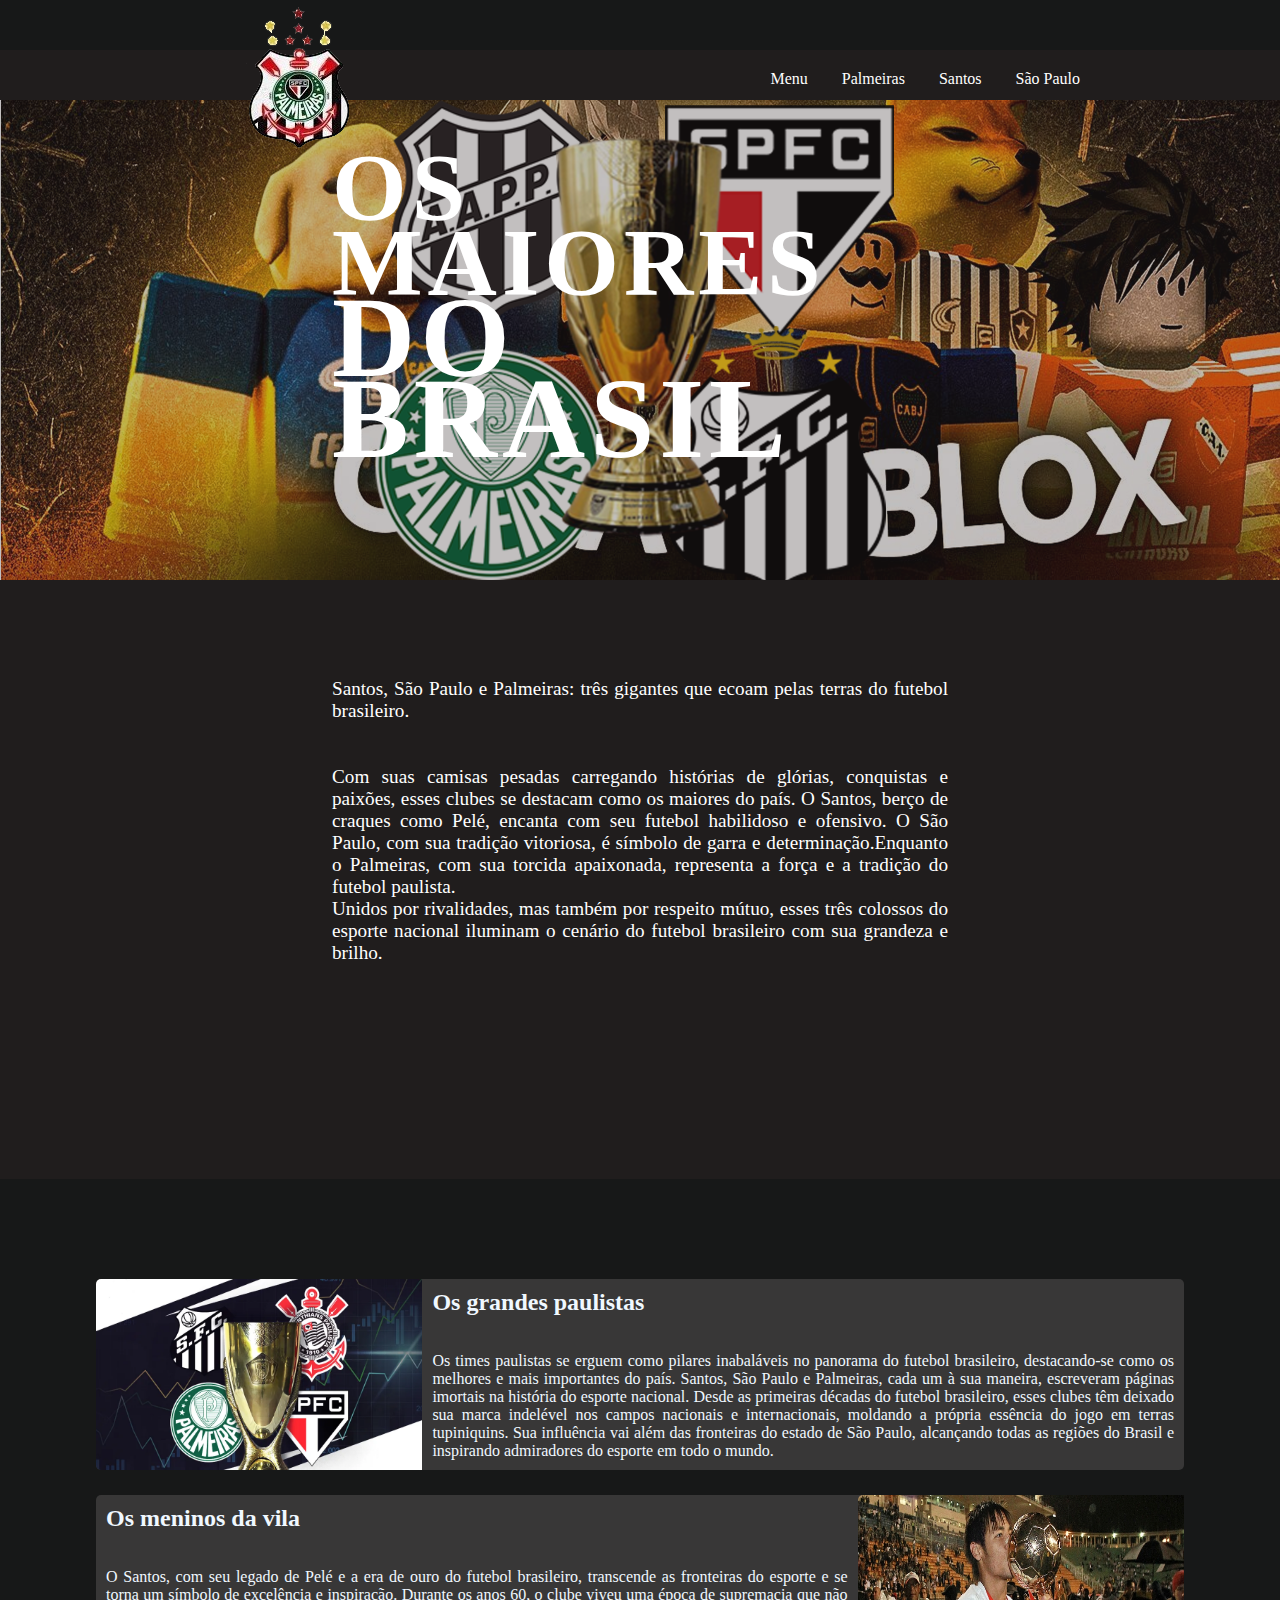
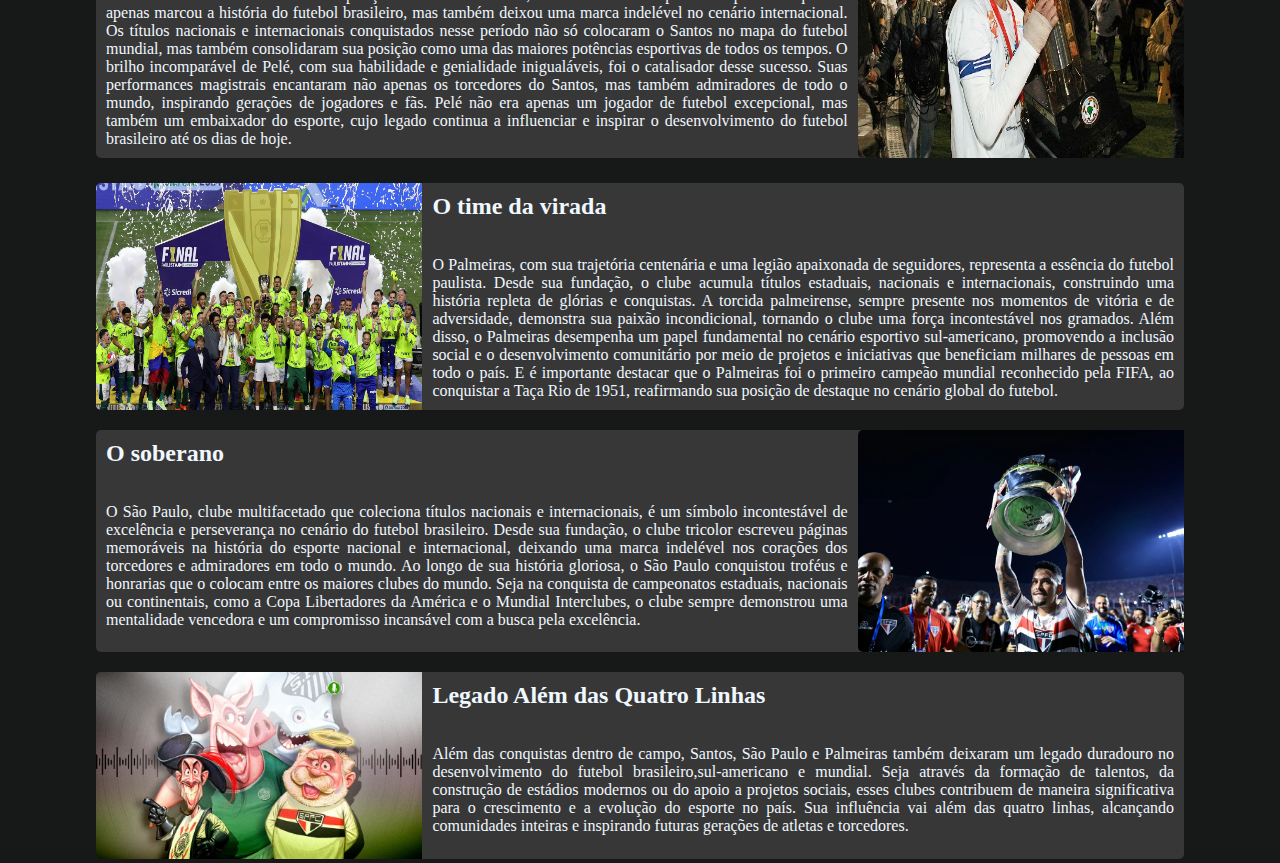
<file: index.html>
<!DOCTYPE html>
<html lang="pt-br">
<head>
  <meta charset="UTF-8">
  <meta http-equiv="X-UA-Compatible" content="IE=edge">
  <link href="style.css" rel="stylesheet" type="text/css">
  <link href="card.css" rel="stylesheet" type="text/css">

  <meta name="viewport" content="width=device-width, initial-scale=1.0">
  <title>Menu</title>
</head>
<body>
    <header>
      <a href="#home"class="brand"> <img src="ll/UNIAO_copia.png"/></a>
      
        <div class="menu-btn">
        <div class="navigation">
        <div class="navigation">
        <div class="navigation-itens">
          <a href="index.html">Menu</a>
          <a href="palmeiras.html">Palmeiras</a>
          <a href="santos.html">Santos</a>
          <a href="spfc.html">São Paulo</a>
           </div>
      </div>
    </div>
    </header>  
<section class="home">
  <img class="video-slide active" src="ll/los_mas_grandes.png" ></img>
  <div class="content">
  <h1>Os <br> maiores<br><span>do Brasil</span></h1>
  
<p>
  <br>
  <br>
  <br>
  <br>
  <br>
  <br>
  <br>
  <br>
  Santos, São Paulo e Palmeiras: três gigantes que ecoam pelas terras do futebol brasileiro.<br><br><br>
   Com suas camisas pesadas carregando histórias de glórias, conquistas e paixões, esses clubes se destacam como os maiores do país. O Santos, berço de craques como Pelé, encanta com seu futebol habilidoso e ofensivo. O São Paulo, com sua tradição vitoriosa, é símbolo de garra e determinação.Enquanto o Palmeiras, com sua torcida apaixonada, representa a força e a tradição do futebol paulista.<br> Unidos por rivalidades, mas também por respeito mútuo, esses três colossos do esporte nacional iluminam o cenário do futebol brasileiro com sua grandeza e brilho.</p>
</div>

</div>
</section>

</div>
<div id="cardd">
<div class="container"></div>
<div class="card-container">
  <div class="card-1">
    <div class="card-image-1">
      <img src="ll/4 GRANDES.webp" alt="text"/>
    </div >
    
    <div class="card-text-1">
      
      <h2>Os grandes paulistas</h2>
      <br>
      <br>
      <p>
        
Os times paulistas se erguem como pilares inabaláveis no panorama do futebol brasileiro, destacando-se como os melhores e mais importantes do país. Santos, São Paulo e Palmeiras, cada um à sua maneira, escreveram páginas imortais na história do esporte nacional. Desde as primeiras décadas do futebol brasileiro, esses clubes têm deixado sua marca indelével nos campos nacionais e internacionais, moldando a própria essência do jogo em terras tupiniquins. Sua influência vai além das fronteiras do estado de São Paulo, alcançando todas as regiões do Brasil e inspirando admiradores do esporte em todo o mundo.
    </p>
    </div>
  </div>
</div>
</div>
</div>
<div id="cardd2">
<div class="card-container">
  <div class="card-2">
    <div class="card-image-2">
      <img src="ll/SANTOS.jpg" alt="text"/>
    </div>
    <div class="card-text-2">
      <h2>Os meninos da vila</h2>
      <br>
      <br>
      <p>O Santos, com seu legado de Pelé e a era de ouro do futebol brasileiro, transcende as fronteiras do esporte e se torna um símbolo de excelência e inspiração. Durante os anos 60, o clube viveu uma época de supremacia que não apenas marcou a história do futebol brasileiro, mas também deixou uma marca indelével no cenário internacional. Os títulos nacionais e internacionais conquistados nesse período não só colocaram o Santos no mapa do futebol mundial, mas também consolidaram sua posição como uma das maiores potências esportivas de todos os tempos.

        O brilho incomparável de Pelé, com sua habilidade e genialidade inigualáveis, foi o catalisador desse sucesso. Suas performances magistrais encantaram não apenas os torcedores do Santos, mas também admiradores de todo o mundo, inspirando gerações de jogadores e fãs. Pelé não era apenas um jogador de futebol excepcional, mas também um embaixador do esporte, cujo legado continua a influenciar e inspirar o desenvolvimento do futebol brasileiro até os dias de hoje.</p>
    </div>
  </div>

</div>
<div id="cardd3">
<div class="card-container">
  <div class="card-3">
    <div class="card-image-3">
      <img src="ll/PARMERA CAMPEAO.jpg" alt="text"/>
    </div>
    <div class="card-text-3">
      <h2>O time da virada</h2>
      <br>
      <br>
      <p>O Palmeiras, com sua trajetória centenária e uma legião apaixonada de seguidores, representa a essência do futebol paulista. Desde sua fundação, o clube acumula títulos estaduais, nacionais e internacionais, construindo uma história repleta de glórias e conquistas. A torcida palmeirense, sempre presente nos momentos de vitória e de adversidade, demonstra sua paixão incondicional, tornando o clube uma força incontestável nos gramados.

        Além disso, o Palmeiras desempenha um papel fundamental no cenário esportivo sul-americano, promovendo a inclusão social e o desenvolvimento comunitário por meio de projetos e iniciativas que beneficiam milhares de pessoas em todo o país. E é importante destacar que o Palmeiras foi o primeiro campeão mundial reconhecido pela FIFA, ao conquistar a Taça Rio de 1951, reafirmando sua posição de destaque no cenário global do futebol.</p>
    </div>
  </div>

</div>

<div id="cardd4">
<div class="card-container">
  <div class="card-4">
    <div class="card-image-4">
      <img src="ll/SPFC.png" alt="text"/>
    </div>
    <div class="card-text-4">
      <h2>O soberano</h2>
      <br>
      <br>
      <p>
        O São Paulo, clube multifacetado que coleciona títulos nacionais e internacionais, é um símbolo incontestável de excelência e perseverança no cenário do futebol brasileiro. Desde sua fundação, o clube tricolor escreveu páginas memoráveis na história do esporte nacional e internacional, deixando uma marca indelével nos corações dos torcedores e admiradores em todo o mundo.

Ao longo de sua história gloriosa, o São Paulo conquistou troféus e honrarias que o colocam entre os maiores clubes do mundo. Seja na conquista de campeonatos estaduais, nacionais ou continentais, como a Copa Libertadores da América e o Mundial Interclubes, o clube sempre demonstrou uma mentalidade vencedora e um compromisso incansável com a busca pela excelência.</p>
    </div>
  </div>

</div>

<div id="cardd5">
  <div class="card-container">
    <div class="card-5">
      <div class="card-image-5">
        <img src="ll/SP PALMEIRAS SANTOS.webp" alt="text"/>
      </div>
      <div class="card-text-5">
        <h2> Legado Além das Quatro Linhas</h2>
        <br>
        <br>
        <p>Além das conquistas dentro de campo, Santos, São Paulo e Palmeiras também deixaram um legado duradouro no desenvolvimento do futebol brasileiro,sul-americano e mundial. Seja através da formação de talentos, da construção de estádios modernos ou do apoio a projetos sociais, esses clubes contribuem de maneira significativa para o crescimento e a evolução do esporte no país. Sua influência vai além das quatro linhas, alcançando comunidades inteiras e inspirando futuras gerações de atletas e torcedores.</p>
      </div>
    </div>
  
  </div>

<script src="script.js"></script>
</head>
</body>
</html>

<!--Criado por Guilherme Rodrigues, RA:23025596-->
</file>
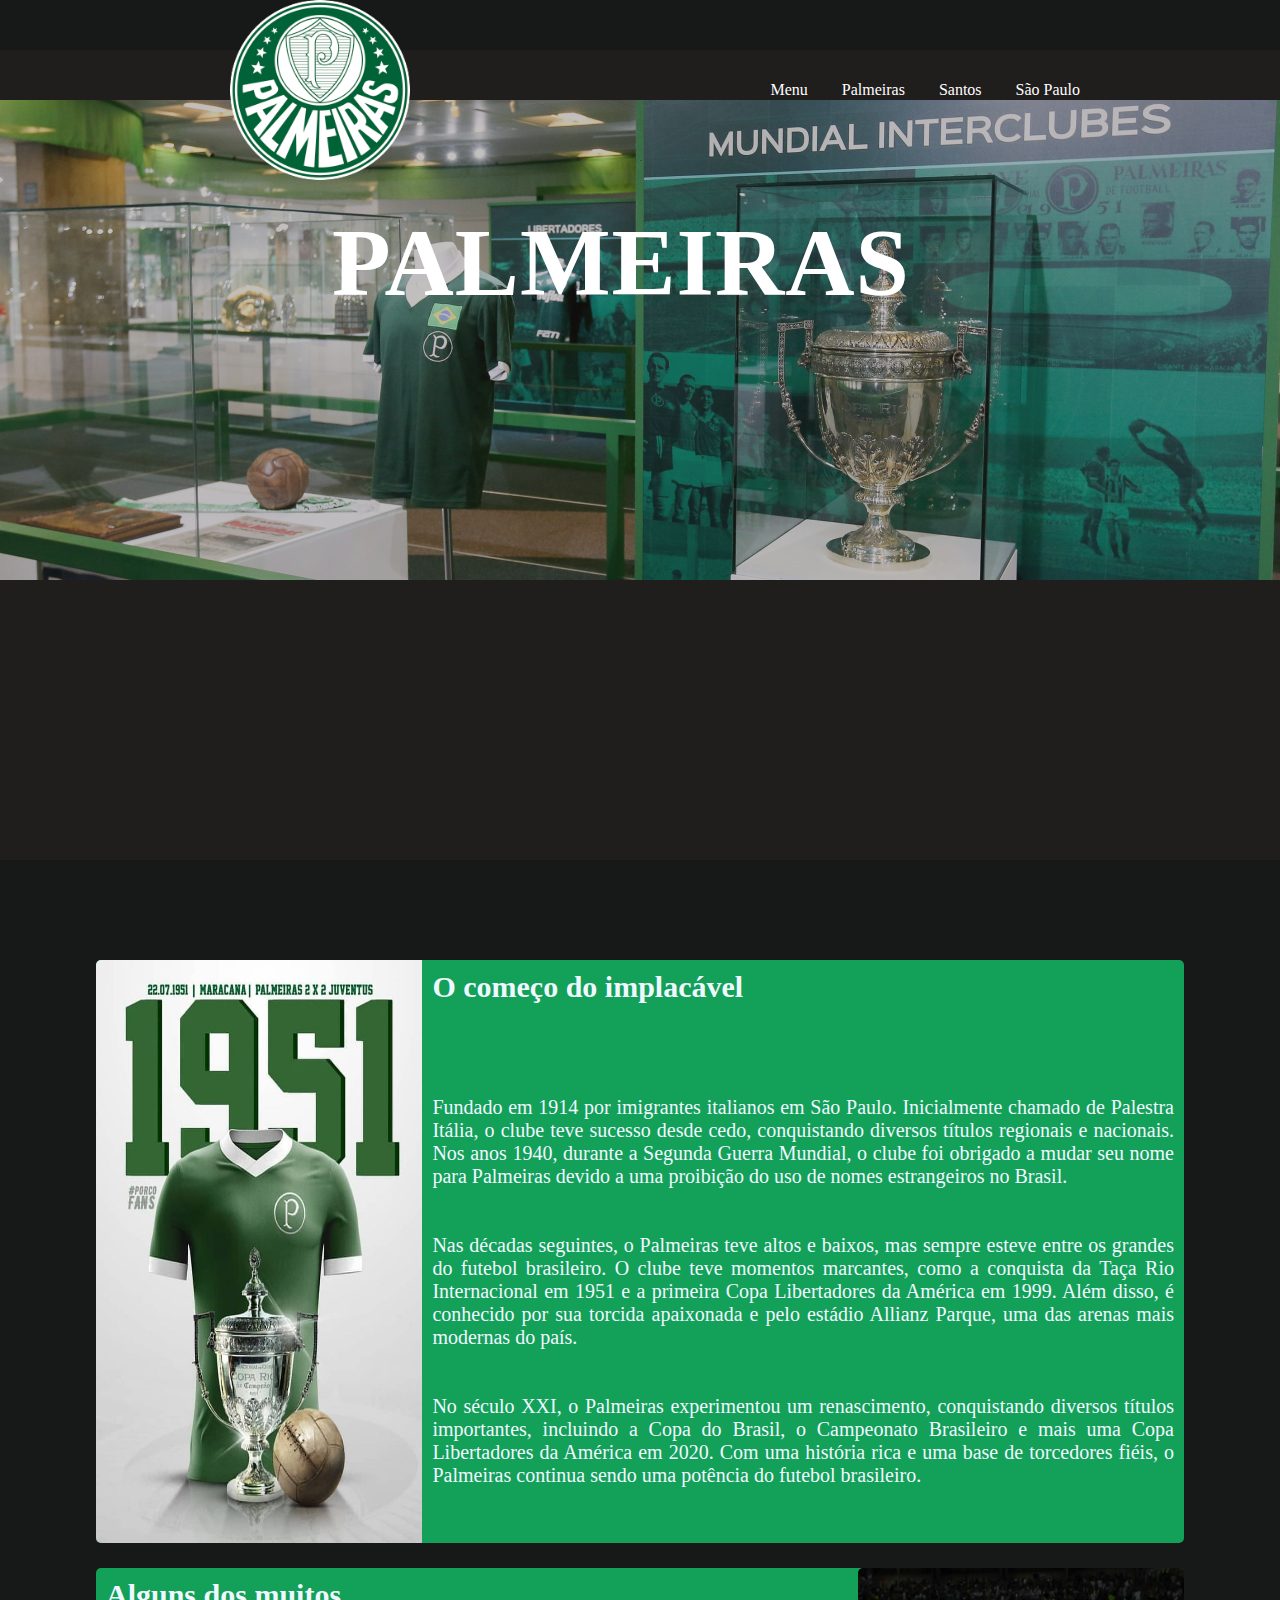
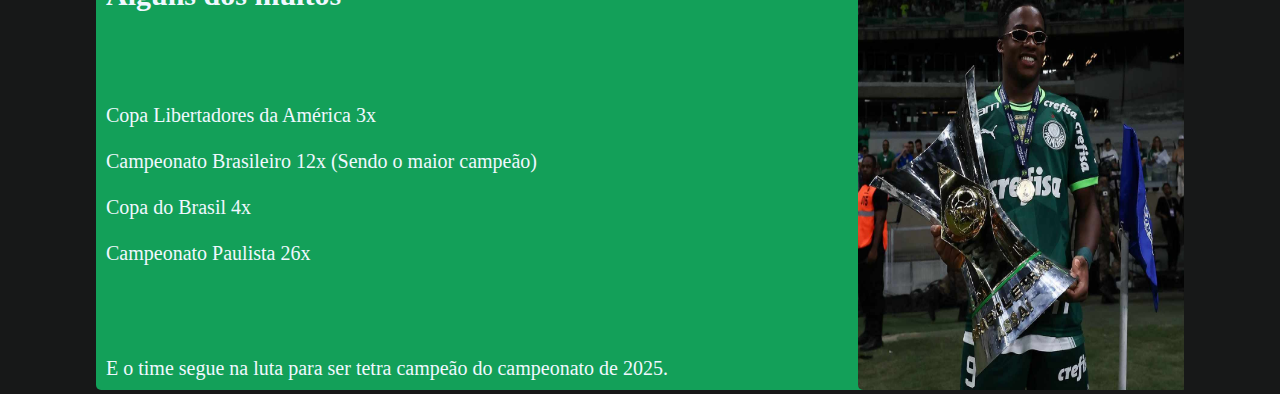
<file: palmeiras.html>
<!DOCTYPE html>
<html lang="pt-br">
<head>
  <meta charset="UTF-8">
  <meta http-equiv="X-UA-Compatible" content="IE=edge">
  <link href="palmeiras.css" rel="stylesheet" type="text/css">
  <link href="palmeiras2.css" rel="stylesheet" type="text/css">

  <meta name="viewport" content="width=device-width, initial-scale=1.0">
  <title>Palmeiras</title>
</head>
<body>
    <header>
      <a href="#home"class="brand"> <img src="ll/logo-palmeiras.png"/></a>
      
      <div class="menu-btn">
        <div class="navigation">
        <div class="navigation">
        <div class="navigation-itens">
          <a href="index.html">Menu</a>
          <a href="palmeiras.html">Palmeiras</a>
          <a href="santos.html">Santos</a>
          <a href="spfc.html">São Paulo</a>
           </div>
      </div>
    </div>
    </header>  
<section class="home">
  <img class="video-slide active" src="ll/FTM_0337-scaled.jpg" ></img>

  <div class="content">
  <h1><br> PALMEIRAS<br></h1>
<p>
  

</section>

</div>
<div id="cardd">
<div class="container"></div>
<div class="card-container">
  <div class="card-1">
    <div class="card-image-1">
      <img src="ll/lalalala.jpg" alt="text"/>
    </div >
    
    <div class="card-text-1">
      
      <h2>O começo do implacável</h2>
      <br><br><br><br>
      <p>
        Fundado em 1914 por imigrantes italianos em São Paulo. Inicialmente chamado de Palestra Itália, o clube teve sucesso desde cedo, conquistando diversos títulos regionais e nacionais. Nos anos 1940, durante a Segunda Guerra Mundial, o clube foi obrigado a mudar seu nome para Palmeiras devido a uma proibição do uso de nomes estrangeiros no Brasil.<br><br><br>
      
        Nas décadas seguintes, o Palmeiras teve altos e baixos, mas sempre esteve entre os grandes do futebol brasileiro. O clube teve momentos marcantes, como a conquista da Taça Rio Internacional em 1951 e a primeira Copa Libertadores da América em 1999. Além disso, é conhecido por sua torcida apaixonada e pelo estádio Allianz Parque, uma das arenas mais modernas do país.<br><br><br>
              
        No século XXI, o Palmeiras experimentou um renascimento, conquistando diversos títulos importantes, incluindo a Copa do Brasil, o Campeonato Brasileiro e mais uma Copa Libertadores da América em 2020. Com uma história rica e uma base de torcedores fiéis, o Palmeiras continua sendo uma potência do futebol brasileiro.<br><br><br>
      </p>
      
    </div>
  </div>
</div>
</div>
</div>


<div id="cardd4">
<div class="card-container">
  <div class="card-4">
    <div class="card-image-4">
      <img src="ll/ENDRICK.jpg" alt="text"/>
    </div>
    <div class="card-text-4">
      <h2>Alguns dos muitos</h2>
      <br><br><br>
      <p>
        <br>Copa Libertadores da América 3x<br>
        <br>Campeonato Brasileiro 12x (Sendo o maior campeão)<br>
        <br>Copa do Brasil 4x<br>
        <br>Campeonato Paulista 26x<br>
        <br><br><br>
        <br>E o time segue na luta para ser tetra campeão do campeonato de 2025.<br>
       </p>
    </div>
  </div>

</div>


<script src="script.js"></script>
</head>
</body>
</html>

<!--Criado por Vinícius Brandão, RA:23025335-->
</file>
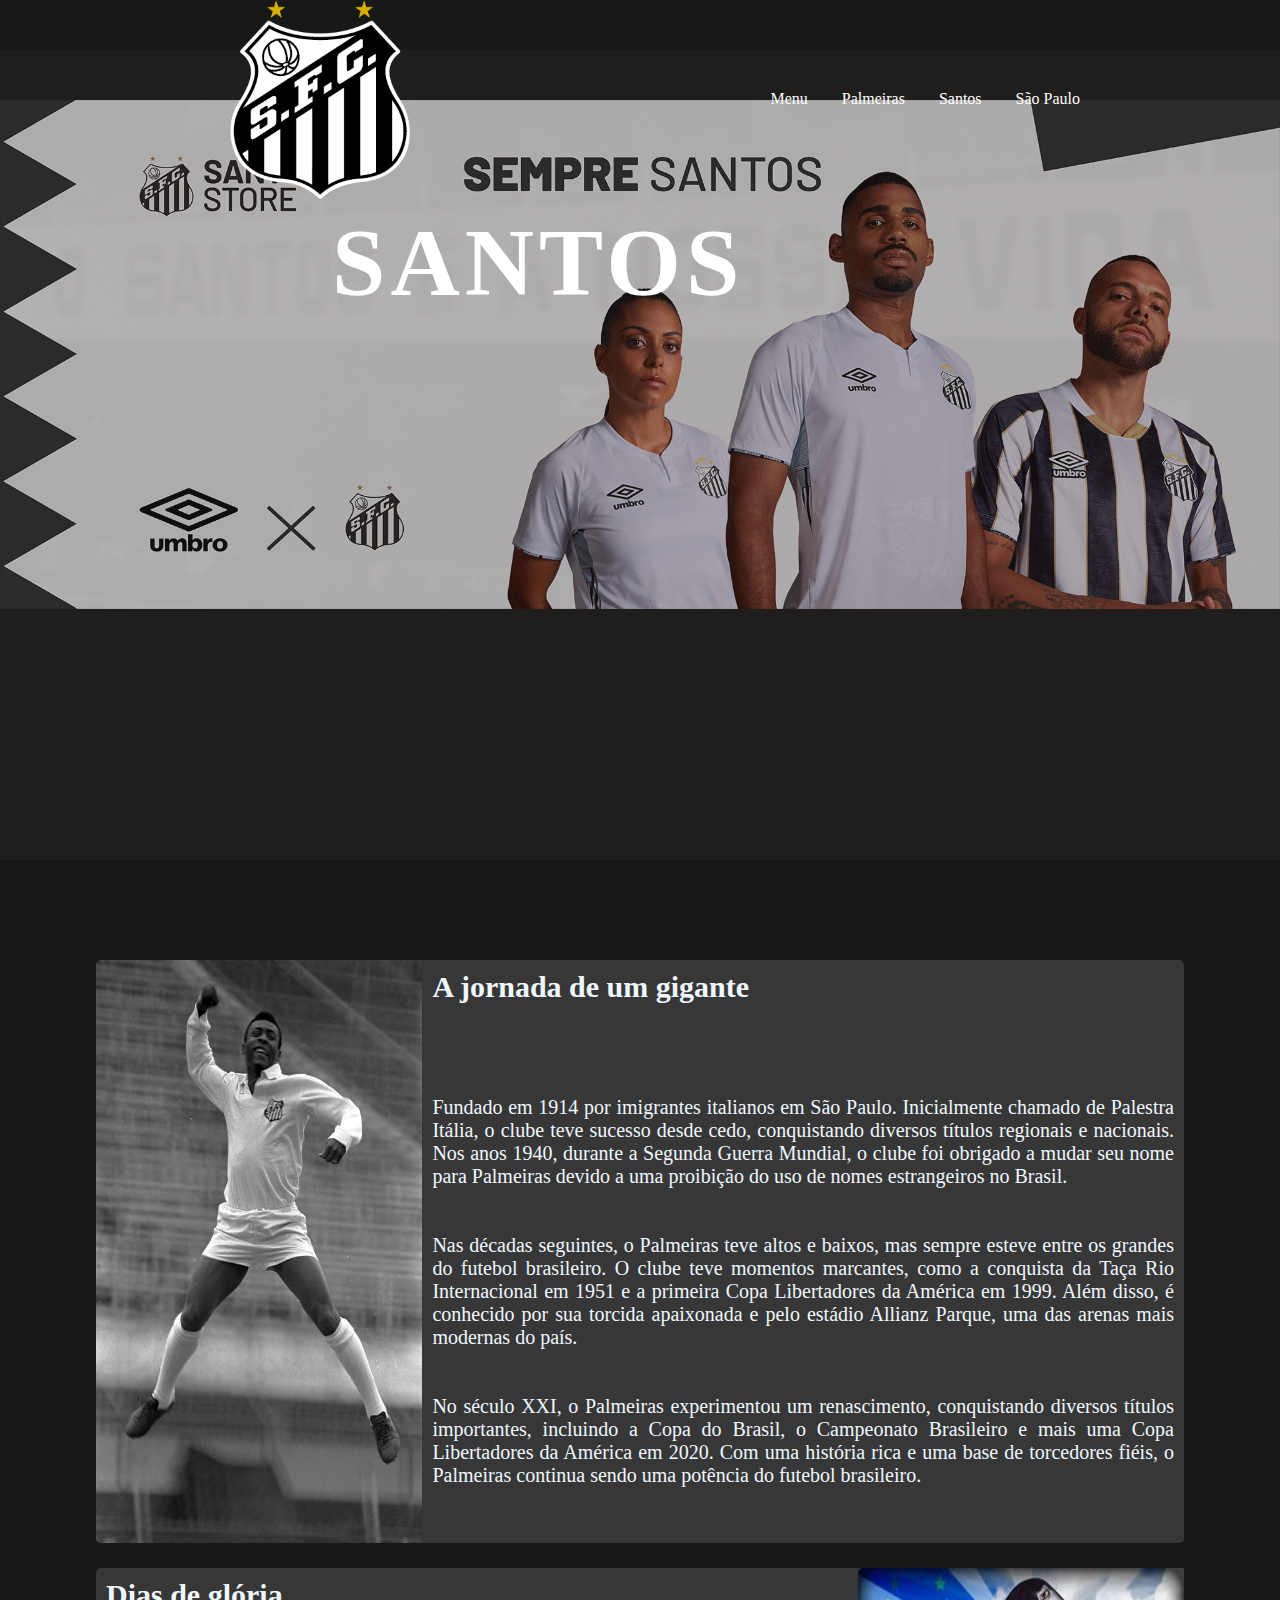
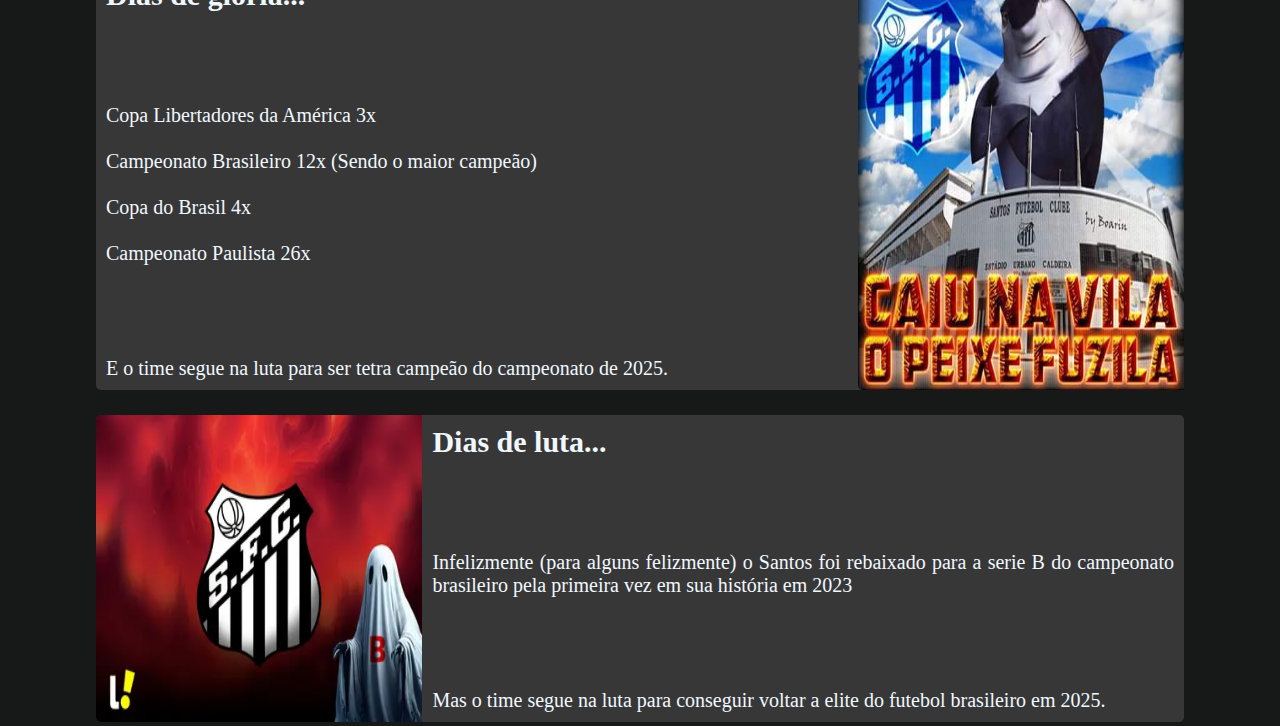
<file: santos.html>
<!DOCTYPE html>
<html lang="pt-br">
<head>
  <meta charset="UTF-8">
  <meta http-equiv="X-UA-Compatible" content="IE=edge">
  <link href="santos.css" rel="stylesheet" type="text/css">
  <link href="santos2.css" rel="stylesheet" type="text/css">

  <meta name="viewport" content="width=device-width, initial-scale=1.0">
  <title>Santos</title>
</head>
<body>
    <header>
      <a href="#home"class="brand"> <img src="ll/santo logo.png"/></a>
      
      <div class="menu-btn">
        <div class="navigation">
        <div class="navigation">
        <div class="navigation-itens">
          <a href="index.html">Menu</a>
          <a href="palmeiras.html">Palmeiras</a>
          <a href="santos.html">Santos</a>
          <a href="spfc.html">São Paulo</a>
           </div>
      </div>
    </div>
    </header>  
<section class="home">
  <img class="video-slide active" src="ll/Santos-Store.webp" ></img>

  <div class="content">
  <h1><br> SANTOS<br></h1>
<p>
  

</section>

</div>
<div id="cardd">
<div class="container"></div>
<div class="card-container">
  <div class="card-1">
    <div class="card-image-1">
      <img src="ll/pelepele.jpg" alt="text"/>
    </div >
    
    <div class="card-text-1">
      
      <h2>A jornada de um gigante</h2>
      <br><br><br><br>
      <p>
        Fundado em 1914 por imigrantes italianos em São Paulo. Inicialmente chamado de Palestra Itália, o clube teve sucesso desde cedo, conquistando diversos títulos regionais e nacionais. Nos anos 1940, durante a Segunda Guerra Mundial, o clube foi obrigado a mudar seu nome para Palmeiras devido a uma proibição do uso de nomes estrangeiros no Brasil.<br><br><br>
      
        Nas décadas seguintes, o Palmeiras teve altos e baixos, mas sempre esteve entre os grandes do futebol brasileiro. O clube teve momentos marcantes, como a conquista da Taça Rio Internacional em 1951 e a primeira Copa Libertadores da América em 1999. Além disso, é conhecido por sua torcida apaixonada e pelo estádio Allianz Parque, uma das arenas mais modernas do país.<br><br><br>
              
        No século XXI, o Palmeiras experimentou um renascimento, conquistando diversos títulos importantes, incluindo a Copa do Brasil, o Campeonato Brasileiro e mais uma Copa Libertadores da América em 2020. Com uma história rica e uma base de torcedores fiéis, o Palmeiras continua sendo uma potência do futebol brasileiro.<br><br><br>
      </p>
      
    </div>
  </div>
</div>
</div>
</div>


<div id="cardd4">
<div class="card-container">
  <div class="card-4">
    <div class="card-image-4">
      <img src="ll/caiu na vila.jpg" alt="text"/>
    </div>
    <div class="card-text-4">
      <h2>Dias de glória...</h2>
      <br><br><br>
      <p>
        <br>Copa Libertadores da América 3x<br>
        <br>Campeonato Brasileiro 12x (Sendo o maior campeão)<br>
        <br>Copa do Brasil 4x<br>
        <br>Campeonato Paulista 26x<br>
        <br><br><br>
        <br>E o time segue na luta para ser tetra campeão do campeonato de 2025.<br>
       </p>
    </div>
  </div>

</div>

<div id="cardd3">
    <div class="card-container">
      <div class="card-3">
        <div class="card-image-3">
          <img src="ll/SANTOSB.webp" alt="text"/>
        </div>
        <div class="card-text-3">
          <h2>Dias de luta...</h2>
          <br><br><br>
          <p>
            <br>Infelizmente (para alguns felizmente) o Santos foi rebaixado para a serie B do campeonato brasileiro pela primeira vez em sua história em 2023<br>
            <br><br><br>
            <br>Mas o time segue na luta para conseguir voltar a elite do futebol brasileiro em 2025.<br>
           </p>
        </div>
      </div>
    
    </div>


<script src="script.js"></script>
</head>
</body>
</html>

<!--Criado por Kaue Dantas, RA:23025287-->
</file>
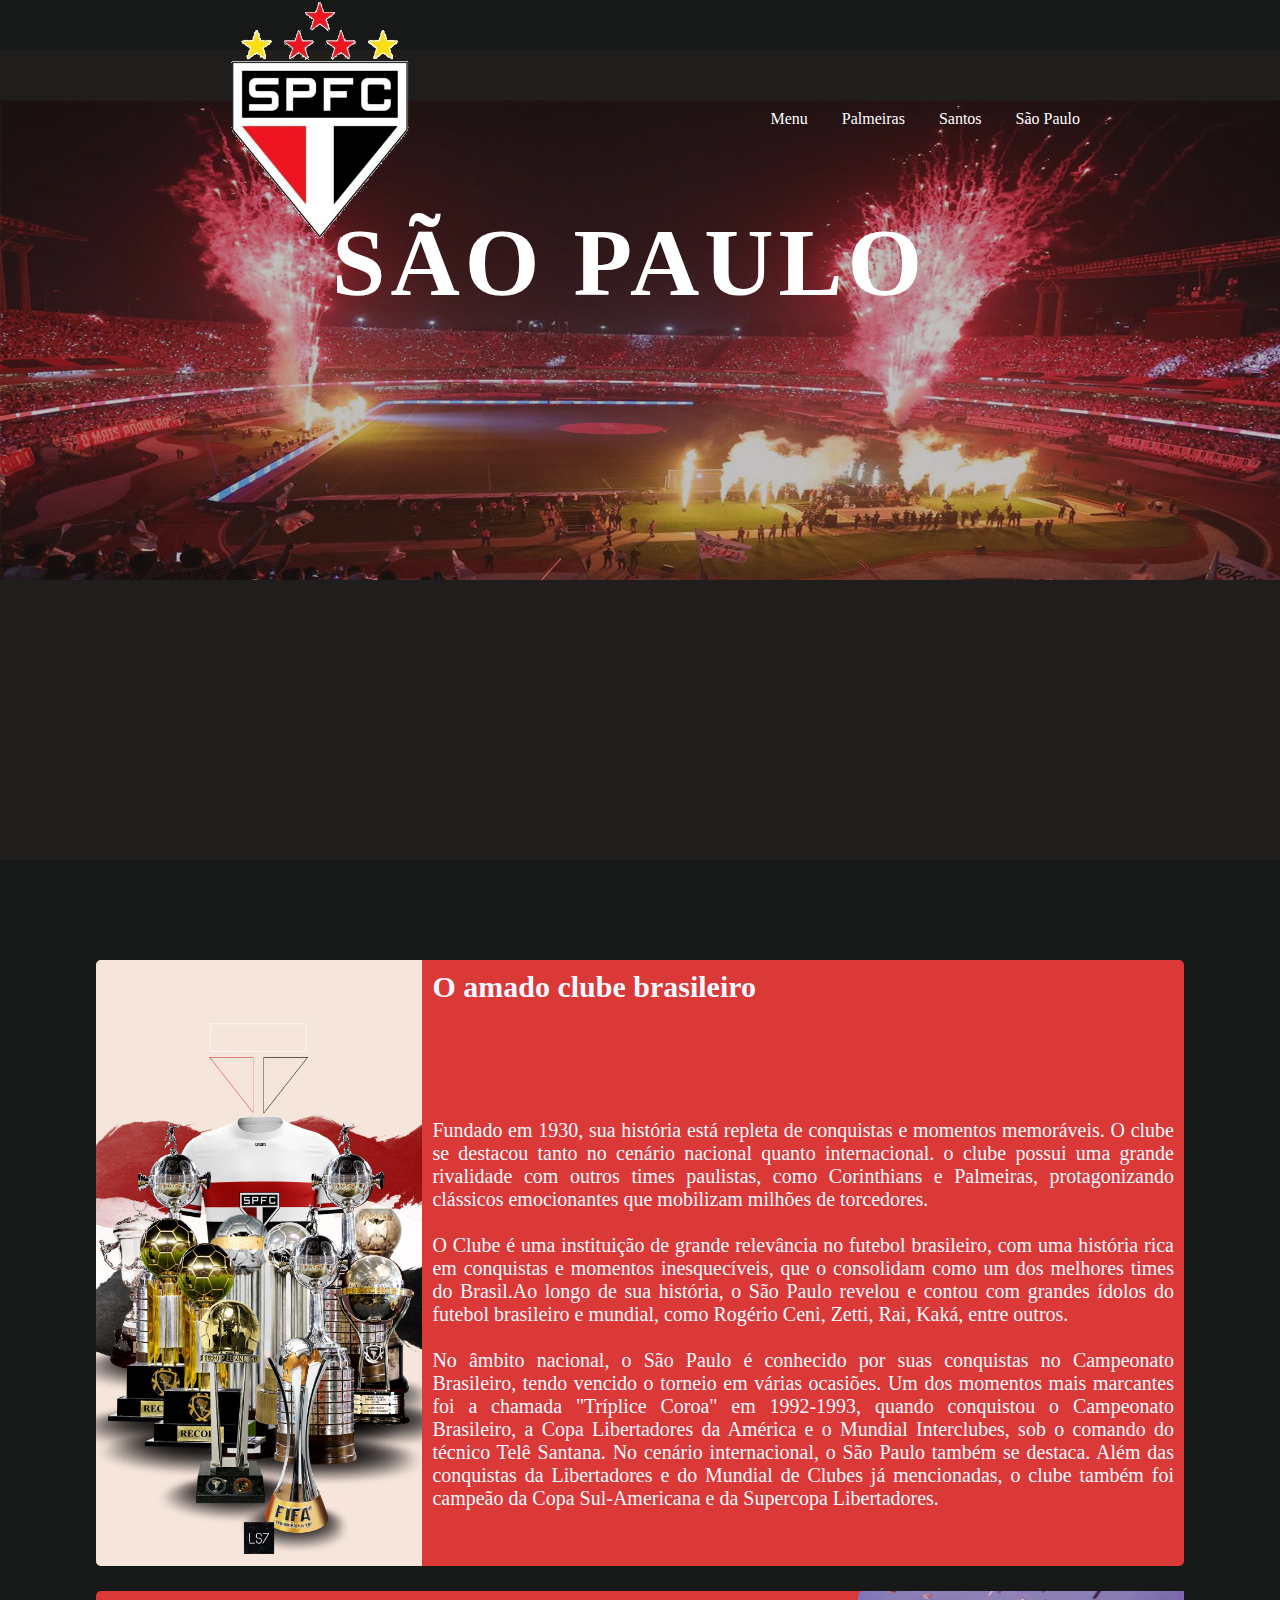
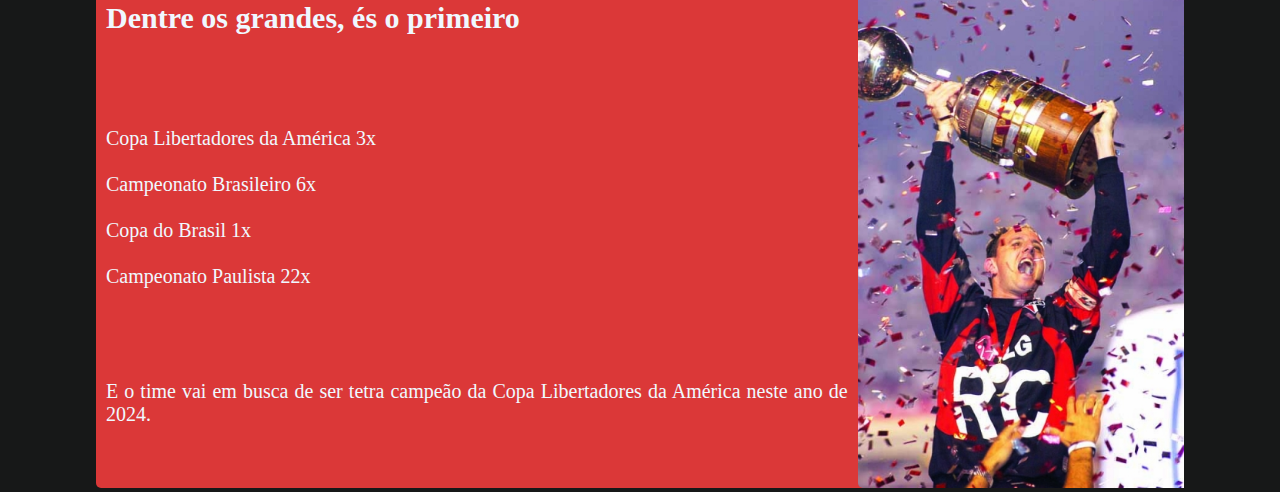
<file: spfc.html>
<!DOCTYPE html>
<html lang="pt-br">
<head>
  <meta charset="UTF-8">
  <meta http-equiv="X-UA-Compatible" content="IE=edge">
  <link href="spfc.css" rel="stylesheet" type="text/css">
  <link href="spfc2.css" rel="stylesheet" type="text/css">

  <meta name="viewport" content="width=device-width, initial-scale=1.0">
  <title>São Paulo</title>
</head>
<body>
    <header>
      <a href="#home"class="brand"> <img src="ll/DUDU.png"/></a>
      
      <div class="menu-btn">
        <div class="navigation">
        <div class="navigation">
        <div class="navigation-itens">
          <a href="index.html">Menu</a>
          <a href="palmeiras.html">Palmeiras</a>
          <a href="santos.html">Santos</a>
          <a href="spfc.html">São Paulo</a>
           </div>
      </div>
    </div>
    </header>  
<section class="home">
    <img class="video-slide active" src="ll/JairMessiasLuladaSilva.PNG" ></img>

  <div class="content">
  <h1><br> SÃO PAULO<br></h1>
<p>
  

</section>

</div>
<div id="cardd">
<div class="container"></div>
<div class="card-container">
  <div class="card-1">
    <div class="card-image-1">
      <img src="ll/titulos de eleitor.jpg" alt="text"/>
    </div >
    <div class="card-text-1">
      
      <h2>O amado clube brasileiro</h2>
      <br><br><br><br>
      <p>
        <br>Fundado em 1930, sua história está repleta de conquistas e momentos memoráveis. O clube se destacou tanto no cenário nacional quanto internacional. o clube possui uma grande rivalidade com outros times paulistas, como Corinthians e Palmeiras, protagonizando clássicos emocionantes que mobilizam milhões de torcedores.<br>

        <br>O Clube é uma instituição de grande relevância no futebol brasileiro, com uma história rica em conquistas e momentos inesquecíveis, que o consolidam como um dos melhores times do Brasil.Ao longo de sua história, o São Paulo revelou e contou com grandes ídolos do futebol brasileiro e mundial, como Rogério Ceni, Zetti, Rai, Kaká, entre outros.<br>
        
        <br>No âmbito nacional, o São Paulo é conhecido por suas conquistas no Campeonato Brasileiro, tendo vencido o torneio em várias ocasiões. Um dos momentos mais marcantes foi a chamada "Tríplice Coroa" em 1992-1993, quando conquistou o Campeonato Brasileiro, a Copa Libertadores da América e o Mundial Interclubes, sob o comando do técnico Telê Santana. No cenário internacional, o São Paulo também se destaca. Além das conquistas da Libertadores e do Mundial de Clubes já mencionadas, o clube também foi campeão da Copa Sul-Americana e da Supercopa Libertadores.<br><br><br>
      </p>
      
    </div>
  </div>
</div>
</div>
</div>


<div id="cardd4">
<div class="card-container">
  <div class="card-4">
    <div class="card-image-4">
      <img src="ll/c_0.jpeg" alt="text"/>
    </div>
    <div class="card-text-4">
      <h2>Dentre os grandes, és o primeiro</h2>
      <br><br><br>
      <p>
        <br>Copa Libertadores da América 3x<br>
        <br>Campeonato Brasileiro 6x<br>
        <br>Copa do Brasil 1x<br>
        <br>Campeonato Paulista 22x<br>
        <br><br><br>
        <br>E o time vai em busca de ser tetra campeão da Copa Libertadores da América neste ano de 2024.<br>
       </p>
    </div>
  </div>

</div>

<script src="script.js"></script>
</head>
</body>

</html>

<!--Criado por Murilo Dias, RA:23025312-->
</file>
<file: style.css>
*{

  margin: 0;
  padding: 0;
  box-sizing: border-box;
  font-family: "Nunito Sans";


}



body{
  font-family: "Nunito Sans";
  background-color: #171818;
}

.brand img{
  max-width: 100%;
  display: block;
}

section p{
  font-family: "Nunito Sans";
  margin: 0px;
  padding: 0px;
  list-style: none;
  font-size: 1.2rem;
}
section.grid1{ 
  background-color: #171818;
  color: #fff;
  margin-top: 160px;

}

header{
  z-index: 999;
  position: absolute;
  top:0;
  left: 0;
  width: 100%;
  display: flex;
  justify-content: space-between;
  align-items: center;
  padding: 0px 200px;
  transition: 0,5s ease;

}
header .brand{
  top: 0;
  color: #fff;
  max-width: 20vh;
  max-height: 100vh;
  font-size: 1.5em;
  font-weight: 700;
  text-transform: uppercase;
  text-decoration: none;
  font-family: "Nunito Sans";
}

header  a{ 
position: relative;
color: #fff;
font-size: 1em;
font-weight: 500;
text-decoration:none;
margin-left:30px;
transition: 0.3s ease;
font-family: "Nunito Sans";
}
header a:before{
  content: '';
  position: absolute;
  background: #fff;
  width: 0%;
  height: 3px;
  bottom: 0;
  left: 0; 
  transition: 0.3s ease;
}
header a:hover:before{
  width: 100%;
}
section{
  padding: 100px 200px;
}



/*imagens */






.home{
  position: relative;
  width:100%;
  min-height: 90vh;
  display: flex;
  justify-content: center;
  background-color: #171818;
}
.home::before{
  z-index: 777;
  margin-top: 50px;
  content: '';
  position: absolute;
  background:rgba(53, 42, 42, 0.3);
  width: 100%;
  height: 100%;
  top:0;
  left: 0;

}
.home .content{
  z-index: 888;
  color:#fff;
  width: 70%;
  margin-top: 50px;
  text-align: justify;
  font-size: 1.5em; 
}
.home .content h1{
  font-size: 4em;
  font-weight: 900;
  text-transform: uppercase;
  letter-spacing: 5px;
  line-height: 75px;
  margin-bottom: 40px;
}
.home .content h1 span{
  font-size: 1.2em;
  font-weight: 600;
}
.home .content p{
  margin-bottom: 65px;
}
.home .content a{
  background: #fff;
  padding: 15px 35px;
  color: #171818;
  font-size: 1.1em;
  font-weight: 500;
  text-decoration: none;
  border-radius: 2px;
}








.video-slide{
position: absolute;
width: 100%;
clip-path: circle(0% at 0 50%);

}
.video-slide.active{
  clip-path: circle(150% at 0 50%);
  transition: 2s ease;


}
@media only screen and(max-width:1300px){

}
  

@media(max-width:1240px){
  header{

    padding: 20px 20px;
  }
  section p{
    margin: 0px;
    padding: 0px;
    list-style: none;
    font-size: 1.0rem;
  }
 
  
  .home .content h1{
    font-size: 2.9rem;
  }
  .home .content h1 span{

    font-size: 2.9rem;
 
  }
section{
  padding: 100px 20px;
}


header .navigation{
  display:flex ;
}
header .navigation.active{
  position: fixed;
  width: 100%;
  height: 100vh;
  top: 0;
  right: 0;
  left: 0;  
  display: flex;
  justify-content: center;
  align-items: center;
  background: rgba(1, 1, 1, 0.5);
}


header .navigation .navigation-itens a{
   
  color: #ffffff;
  font-family: "Nunito Sans";
  font-size: 0.7em;
  margin: 20px; 

}

header .navigation .navigation-itens a:hover{
  color: #fff;
}




  header .navigation .navigation-itens a:before{
    background: #222;
    height:5px ;
  
  }
  header .navigation.active .navigation-itens{
    background: #fff;
    width: 600px;
    max-width: 600px;
    margin: 20px;
    padding: 40px;
    display: flex;
    flex-direction: column;
    align-items: center;
    border-radius:5px ;
    box-shadow: o 5px 25px rgb(1, 1, 1/20%);
  }



}
</file>
<file: card.css>
.container{
    margin-top: 150px;
   
}
.card-container p{
    color: aliceblue;
}
.card-container h2{
    color: aliceblue;
}
.card-container{
    display: flex;
    flex-direction:column;
    width: 85%;
    margin: auto;
}
.card-1{
    display: flex;
    background-color: rgb(56, 55, 55);
    border-radius: 5px;
    transition: all 2s;

}
.card-image-1{
width: 30%;
/*border: 1px solid blue;*/

}
.card-text-1{
    width: 70%;
    padding: 10px;
    text-align: justify;
    font-size: 16px;
}
.card-image-1 img{
    width: 100%;
    min-height: 100%;
    border-top-left-radius: 5px;
    border-bottom-left-radius: 5px;
}
.card-text-1{
    width: 70%;
    padding: 10px;
}


/*card2;*/


.card-2{
    display: flex;
    background-color: rgb(56, 55, 55);
    border-radius: 5px;
    margin-top: 25px;
    transition: all 2s;
}
.card-image-2{
width: 30%;
order: 2;
/*border: 1px solid blue;*/

}
.card-text-2{
    width: 70%;
    padding: 10px;
    text-align: justify;
    font-size: 16px;
}
.card-image-2 img{
    width: 100%;
    min-height: 100%;
    border-top-left-radius: 5px;
    border-bottom-left-radius: 5px;
}
.card-text-2{
    width: 70%;
    padding: 10px;
    order: 1;
}

/*card3*/
.card-3{
    display: flex;
    background-color: rgb(56, 55, 55);
    border-radius: 5px;
    margin-top: 25px;
    transition: all 2s;
}
.card-image-3{
width: 30%;
order: 1;
/*border: 1px solid blue;*/

}
.card-text-3{
    width: 70%;
    padding: 10px;
    text-align: justify;
    font-size: 16px;
}
.card-image-3 img{
    width: 100%;
    min-height: 100%;
    border-top-left-radius: 5px;
    border-bottom-left-radius: 5px;
}
.card-text-3{
    width: 70%;
    padding: 10px;
    order: 1;
}


/*card4*/
.card-4{
    display: flex;
    background-color: rgb(56, 55, 55);
    border-radius: 5px;
    margin-top: 20px;
}
.card-image-4{
width: 30%;
order: 2;
/*border: 1px solid blue;*/

}
.card-text-4{
    width: 70%;
    padding: 10px;
    text-align: justify;
    font-size: 16px;
}
.card-image-4 img{
    width: 100%;
    min-height: 100%;
    border-top-left-radius: 5px;
    border-bottom-left-radius: 5px;
}
.card-text-4{
    width: 70%;
    padding: 10px;
    order: 1;
}


/*card5*/
.card-5{
    display: flex;
    background-color: rgb(56, 55, 55);
    border-radius: 5px;
    margin-top: 20px;

}
.card-image-5{
width: 30%;
/*border: 1px solid blue;*/

}
.card-text-5{
    width: 70%;
    padding: 10px;
    text-align: justify;
    font-size: 16px;
}
.card-image-5 img{
    width: 100%;
    min-height: 100%;
    border-top-left-radius: 5px;
    border-bottom-left-radius: 5px;
}
.card-text-5{
    width: 70%;
    padding: 10px;
}


/*responsive*/
@media (max-width: 876px){

    .card-1{
        display: flex;
        flex-direction:column ;
        background-color: rgb(56, 55, 55);
        border-radius: 5px;
        margin-top: 20px;
    }
    .card-image-1{
        width: 100%;
    }
    .card-image-1 img{
        width: 100%;
        min-height: 100%;
        border-top-left-radius: 5px;
        border-top-right-radius: 5px;
        border-bottom-left-radius: 0px;
    } 
    .card-text-1{
        width: 100%;
        padding: 10px;
        font-size: 25px;
        text-align: justify;
        
    }
    .card-text-1 p{
    font-size: 0.8em;
    }
    .card-text-1 h2{
        font-size: 1.0em;
        }

/*card2;*/


.card-2{
    display: flex;
    flex-direction: column;
    background-color: rgb(56, 55, 55);
    border-radius: 5px;
    margin-top: 25px;
}
.card-image-2{
width: 100%;
order: 1;

/*border: 1px solid blue;*/

}
.card-text-2{
    width: 100%;
    padding: 10px;
    font-size: 25px;
    text-align: justify;
}
.card-image-2 img{
    width: 100%;
    min-height: 100%;
    border-top-left-radius: 5px;
    border-top-right-radius: 5px;
    border-bottom-left-radius: 0px;
}
.card-text-2{
    width: 100%;
    padding: 10px;
    order: 2;
}
.card-text-2 p{
    font-size: 0.8em;
    }
    .card-text-2 h2{
        font-size: 1.0em;
        }

/*card3*/
.card-3{
    display: flex;
    flex-direction:column ;
    background-color: rgb(56, 55, 55);
    border-radius: 5px;
    margin-top: 20px;
}
.card-image-3{
    width: 100%;
}
.card-image-3 img{
    width: 100%;
    min-height: 100%;
    border-top-left-radius: 5px;
    border-top-right-radius: 5px;
    border-bottom-left-radius: 0px;
} 
.card-text-3{
   
    width: 100%;
    padding: 10px;
    font-size: 25px;
    text-align: justify;
}
.card-text-3 p{
    font-size: 0.8em;
    }
    .card-text-3 h2{
        font-size: 1.0em;
        }

/*card4;*/


.card-4{
    display: flex;
    flex-direction: column;
    background-color: rgb(56, 55, 55);
    border-radius: 5px;
    margin-top: 25px;
}
.card-image-4{
width: 100%;
order: 1;

/*border: 1px solid blue;*/

}
.card-text-4{
    width: 70%;
    padding: 10px;
    font-size: 25px;
    text-align: justify;
}
.card-image-4 img{
    width: 100%;
    min-height: 100%;
    border-top-left-radius: 5px;
    border-top-right-radius: 5px;
    border-bottom-left-radius: 0px;
}
.card-text-4{
    width: 100%;
    padding: 10px;
    order: 2;
}
.card-text-4 h2{
    font-size: 1.0em;
    }
.card-text-4 p{
    font-size: 0.8em;
    }


    .card-5{
        display: flex;
        flex-direction:column ;
        background-color: rgb(56, 55, 55);
        border-radius: 5px;
        margin-top: 20px;
    }
    .card-image-5{
        width: 100%;
    }
    .card-image-5 img{
        width: 100%;
        min-height: 100%;
        border-top-left-radius: 5px;
        border-top-right-radius: 5px;
        border-bottom-left-radius: 0px;
    } 
    .card-text-5{
        width: 100%;
        padding: 10px;
        font-size: 25px;
        text-align: justify;
    }
    .card-text-3 p{
        font-size: 0.8em;
        }
        .card-text-3 h2{
            font-size: 1.0em;
            }
    
}
</file>
<file: palmeiras.css>
*{
  
    margin: 0;
    padding: 0;
    box-sizing: border-box;
    font-family: "Nunito Sans";
  
  
  }
  
  
  body{
    font-family: "Nunito Sans";
    background-color: #171818;
  }
  
  .brand img{
    max-width: 100%;
    display: block;
  }
  
  section p{
    font-family: "Nunito Sans";
    margin: 0px;
    padding: 0px;
    list-style: none;
    font-size: 1.2rem;
  }
  section.grid1{ 
    background-color: #171818;
    color: #fff;
    margin-top: 160px;
  
  }
  
  header{
    z-index: 999;
    position: absolute;
    top:0;
    left: 0;
    width: 100%;
    display: flex;
    justify-content: space-between;
    align-items: center;
    padding: 0px 200px;
    transition: 0,5s ease;
  
  }
  header .brand{
    top: 0;
    color: #fff;
    max-width: 20vh;
    max-height: 100vh;
    font-size: 1.5em;
    font-weight: 700;
    text-transform: uppercase;
    text-decoration: none;
    font-family: "Nunito Sans";
  }
  
  header  a{ 
  position: relative;
  color: #fff;
  font-size: 1em;
  font-weight: 500;
  text-decoration:none;
  margin-left:30px;
  transition: 0.3s ease;
  font-family: "Nunito Sans";
  }
  header a:before{
    content: '';
    position: absolute;
    background: #fff;
    width: 0%;
    height: 3px;
    bottom: 0;
    left: 0; 
    transition: 0.3s ease;
  }
  header a:hover:before{
    width: 100%;
  }
  section{
    padding: 100px 200px;
  }
  
  
  
  /*imagens*/
  
  
  
  
  
  
  .home{
    position: relative;
    width:100%;
    min-height: 90vh;
    display: flex;
    justify-content: center;
    background-color: #171818;
  }
  .home::before{
    z-index: 777;
    margin-top: 50px;
    content: '';
    position: absolute;
    background:rgba(53, 42, 42, 0.3);
    width: 100%;
    height: 100%;
    top:0;
    left: 0;
  
  }
  .home .content{
    z-index: 888;
    color:#fff;
    width: 70%;
    margin-top: 50px;
    text-align: justify;
    font-size: 1.5em; 
  }
  .home .content h1{
    font-size: 4em;
    font-weight: 900;
    text-transform: uppercase;
    letter-spacing:1px;
    line-height: 75px;
    margin-bottom: 40px;
  }
  .home .content h1 span{
    font-size: 1.2em;
    font-weight: 600;
  }
  .home .content p{
    margin-bottom: 65px;
  }
  .home .content a{
    background: #fff;
    padding: 15px 35px;
    color: #171818;
    font-size: 1.1em;
    font-weight: 500;
    text-decoration: none;
    border-radius: 2px;
  }
  
  
  
  
  
  
  
  
  .video-slide{
  position: absolute;
  width: 100%;
  clip-path: circle(0% at 0 50%);
  
  }
  .video-slide.active{
    clip-path: circle(150% at 0 50%);
    transition: 2s ease;
  
  
  }
  @media only screen and(max-width:1300px){
  
  }
    
  
  @media(max-width:1240px){
    header{
        
      padding: 20px 20px;
    }
    section p{
      margin: 0px;
      padding: 0px;
      list-style: none;
      font-size: 1.0rem;
    }
   
    
    .home .content h1{
      font-size: 2.9rem;
    }
    .home .content h1 span{
  
      font-size: 2.9rem;
   
    }
  section{
    padding: 100px 20px;
  }
  
  
  header .navigation{
    display:flex ;
  }
  header .navigation.active{
    position: fixed;
    width: 100%;
    height: 100vh;
    top: 0;
    right: 0;
    left: 0;  
    display: flex;
    justify-content: center;
    align-items: center;
    background: rgba(1, 1, 1, 0.5);
  }
  
  
  header .navigation .navigation-itens a{
   
    color: #ffffff;
    font-family: "Nunito Sans";
    font-size: 0.7em;
    margin: 20px; 

  }

  header .navigation .navigation-itens a:hover{
    color: #fff;
  }



    header .navigation .navigation-itens a:before{
      background: #222;
      height:5px ;
    
    }
    header .navigation.active .navigation-itens{
      background: #fff;
      width: 600px;
      max-width: 600px;
      margin: 20px;
      padding: 40px;
      display: flex;
      flex-direction: column;
      align-items: center;
      border-radius:5px ;
      box-shadow: o 5px 25px rgb(1, 1, 1/20%);
    }
  
  
  
  }
</file>
<file: palmeiras2.css>
.container{
  margin-top: 150px;
 
}
.card-container p{
  color: aliceblue;
}
.card-container h2{
  color: aliceblue;
}
.card-container{
  display: flex;
  flex-direction:column;
  width: 85%;
  margin: auto;
}
.card-1{
  display: flex;
  background-color: #13a059;
  border-radius: 5px;

}
.card-image-1{
width: 30%;
/*border: 1px solid blue;*/

}
.card-text-1{
  width: 70%;
  padding: 10px;
  text-align: justify;
  font-size: 20px;
}
.card-image-1 img{
  width: 100%;
  min-height: 100%;
  border-top-left-radius: 5px;
  border-bottom-left-radius: 5px;
}
.card-text-1{
  width: 70%;
  padding: 10px;
}


/*card4*/
.card-4{
  display: flex;
  background-color: #13a059;
  border-radius: 5px;
  margin-top: 25px;
}
.card-image-4{
width: 30%;
order: 2;
/*border: 1px solid blue;*/

}
.card-text-4{
  width: 70%;
  padding: 10px;
  text-align: justify;
  font-size: 20px;
}
.card-image-4 img{
  width: 100%;
  min-height: 100%;
  border-top-left-radius: 5px;
  border-bottom-left-radius: 5px;
}
.card-text-4{
  width: 70%;
  padding: 10px;
  order: 1;
}





/*responsive*/
@media (max-width: 876px){

  .card-1{
      display: flex;
      flex-direction:column ;
      background-color: #13a059;
      border-radius: 5px;
      margin-top: 20px;
  }
  .card-image-1{
      width: 100%;
  }
  .card-image-1 img{
      width: 100%;
      min-height: 100%;
      border-top-left-radius: 5px;
      border-top-right-radius: 5px;
      border-bottom-left-radius: 0px;
  } 
  .card-text-1{
      width: 100%;
      padding: 10px;
  }
  .card-text-1 p{
  font-size: 0.8em;
  }
  .card-text-1 h2{
      font-size: 1.0em;
      }



/*card4;*/


.card-4{
  display: flex;
  flex-direction: column;
  background-color: #13a059;
  border-radius: 5px;
  margin-top: 25px;
}
.card-image-4{
width: 100%;
order: 1;

/*border: 1px solid blue;*/

}
.card-text-4{
  width: 70%;
  padding: 10px;
}
.card-image-4 img{
  width: 100%;
  min-height: 100%;
  border-top-left-radius: 5px;
  border-top-right-radius: 5px;
  border-bottom-left-radius: 0px;
}
.card-text-4{
  width: 100%;
  padding: 10px;
  order: 2;
}
.card-text-4 h2{
  font-size: 1.0em;
  }
.card-text-4 p{
  font-size: 0.8em;
  }
}
</file>
<file: santos.css>
*{
  
    margin: 0;
    padding: 0;
    box-sizing: border-box;
    font-family: "Nunito Sans";
  
  
  }
  
  #mais{display: none;}
  
  body{
    font-family: "Nunito Sans";
    background-color: #171818;
  }
  
  .brand img{
    max-width: 100%;
    display: block;
  }
  
  section p{
    font-family: "Nunito Sans";
    margin: 0px;
    padding: 0px;
    list-style: none;
    font-size: 1.2rem;
  }
  section.grid1{ 
    background-color: #171818;
    color: #fff;
    margin-top: 160px;
  
  }
  
  header{
    z-index: 999;
    position: absolute;
    top:0;
    left: 0;
    width: 100%;
    display: flex;
    justify-content: space-between;
    align-items: center;
    padding: 0px 200px;
    transition: 0,5s ease;
  
  }
  header .brand{
    top: 0;
    color: #fff;
    max-width: 20vh;
    max-height: 100vh;
    font-size: 1.5em;
    font-weight: 700;
    text-transform: uppercase;
    text-decoration: none;
    font-family: "Nunito Sans";
  }
  
  header  a{ 
  position: relative;
  color: #fff;
  font-size: 1em;
  font-weight: 500;
  text-decoration:none;
  margin-left:30px;
  transition: 0.3s ease;
  font-family: "Nunito Sans";
  }
  header a:before{
    content: '';
    position: absolute;
    background: #fff;
    width: 0%;
    height: 3px;
    bottom: 0;
    left: 0; 
    transition: 0.3s ease;
  }
  header a:hover:before{
    width: 100%;
  }
  section{
    padding: 100px 200px;
  }
  
  
  
  /*imagens do jogo */
  
  
  
  
  
  
  .home{
    position: relative;
    width:100%;
    min-height: 90vh;
    display: flex;
    justify-content: center;
    background-color: #171818;
  }
  .home::before{
    z-index: 777;
    margin-top: 50px;
    content: '';
    position: absolute;
    background:rgba(53, 42, 42, 0.3);
    width: 100%;
    height: 100%;
    top:0;
    left: 0;
  
  }
  .home .content{
    z-index: 888;
    color:#fff;
    width: 70%;
    margin-top: 50px;
    text-align: justify;
    font-size: 1.5em; 
  }
  .home .content h1{
    font-size: 4em;
    font-weight: 900;
    text-transform: uppercase;
    letter-spacing: 5px;
    line-height: 75px;
    margin-bottom: 40px;
  }
  .home .content h1 span{
    font-size: 1.2em;
    font-weight: 600;
  }
  .home .content p{
    margin-bottom: 65px;
  }
  .home .content a{
    background: #fff;
    padding: 15px 35px;
    color: #171818;
    font-size: 1.1em;
    font-weight: 500;
    text-decoration: none;
    border-radius: 2px;
  }
  
  
  
  
  
  
  
  
  .video-slide{
  position: absolute;
  width: 100%;
  clip-path: circle(0% at 0 50%);
  
  }
  .video-slide.active{
    clip-path: circle(150% at 0 50%);
    transition: 2s ease;
  
  
  }
  @media only screen and(max-width:1300px){
  
  }
    
  
  @media(max-width:1240px){
    header{
  
      padding: 20px 20px;
    }
    section p{
      margin: 0px;
      padding: 0px;
      list-style: none;
      font-size: 1.0rem;
    }
   
    
    .home .content h1{
      font-size: 2.9rem;
    }
    .home .content h1 span{
  
      font-size: 2.9rem;
   
    }
  section{
    padding: 100px 20px;
  }
  
  
  header .navigation{
    display: flex;
    
  }
  header .navigation.active{
    position: fixed;
    width: 100%;
    height: 100vh;
    top: 0;
    right: 0;
    left: 0;  
    display: flex;
    justify-content: center;
    align-items: center;
    background: rgba(255, 255, 255, 0.5);
  }
  
  
    header .navigation .navigation-itens a{
   
      color: #ffffff;
      font-family: "Nunito Sans";
      font-size: 0.7em;
      margin: 20px; 
  
    }

    header .navigation .navigation-itens a:hover{
      color: #fff;
    }

    header .navigation .navigation-itens a:before{
      background: #222;
      height:5px ;
    
    }
    header .navigation.active .navigation-itens{
      background: #fff;
      width: 600px;
      max-width: 600px;
      margin: 20px;
      padding: 40px;
      display: flex;
      flex-direction: column;
      align-items: center;
      border-radius:5px ;
      box-shadow: o 5px 25px rgb(1, 1, 1/20%);
    }
  
  
  
  }
</file>
<file: santos2.css>
.container{
  margin-top: 150px;
 
}
.card-container p{
  color: aliceblue;
}
.card-container h2{
  color: aliceblue;
}
.card-container{
  display: flex;
  flex-direction:column;
  width: 85%;
  margin: auto;
}
.card-1{
  display: flex;
  background-color: rgb(56, 55, 55);
  border-radius: 5px;
 
}
.card-image-1{
width: 30%;
/*border: 1px solid blue;*/

}
.card-text-1{
  width: 70%;
  padding: 10px;
}
.card-image-1 img{
  width: 100%;
  min-height: 100%;
  border-top-left-radius: 5px;
  border-bottom-left-radius: 5px;
}
.card-text-1{
  width: 70%;
  padding: 10px;
  text-align: justify;
  font-size: 20px;
}


/*card3*/
.card-3{
  display: flex;
  background-color: rgb(56, 55, 55);
  border-radius: 5px;
  margin-top: 25px;
  transition: all 2s;
}
.card-image-3{
width: 30%;
order: 1;
/*border: 1px solid blue;*/

}
.card-text-3{
  width: 70%;
  padding: 10px;
  text-align: justify;
    font-size: 20px;
}
.card-image-3 img{
  width: 100%;
  min-height: 100%;
  border-top-left-radius: 5px;
  border-bottom-left-radius: 5px;
}
.card-text-3{
  width: 70%;
  padding: 10px;
  order: 1;
}


/*card4*/
.card-4{
  display: flex;
  background-color: rgb(56, 55, 55);
  border-radius: 5px;
  margin-top: 25px;
}
.card-image-4{
width: 30%;
order: 2;
/*border: 1px solid blue;*/

}
.card-text-4{
  width: 70%;
  padding: 10px;
  text-align: justify;
  font-size: 20px;
}
.card-image-4 img{
  width: 100%;
  min-height: 100%;
  border-top-left-radius: 5px;
  border-bottom-left-radius: 5px;
}
.card-text-4{
  width: 70%;
  padding: 10px;
  order: 1;
}


/*responsive*/
@media (max-width: 876px){

  .card-1{
      display: flex;
      flex-direction:column ;
      background-color: rgb(56, 55, 55);
      border-radius: 5px;
      margin-top: 20px;
  }
  .card-image-1{
      width: 100%;
  }
  .card-image-1 img{
      width: 100%;
      min-height: 100%;
      border-top-left-radius: 5px;
      border-top-right-radius: 5px;
      border-bottom-left-radius: 0px;
  } 
  .card-text-1{
      width: 100%;
      padding: 10px;
  }
  .card-text-1 p{
  font-size: 0.8em;
  }
  .card-text-1 h2{
      font-size: 1.0em;
      }


/*card3*/
.card-3{
  display: flex;
  flex-direction:column ;
  background-color: rgb(56, 55, 55);
  border-radius: 5px;
  margin-top: 20px;
}
.card-image-3{
  width: 100%;
}
.card-image-3 img{
  width: 100%;
  min-height: 100%;
  border-top-left-radius: 5px;
  border-top-right-radius: 5px;
  border-bottom-left-radius: 0px;
} 
.card-text-3{
 
  width: 100%;
  padding: 10px;
}
.card-text-3 p{
  font-size: 0.8em;
  }
  .card-text-3 h2{
      font-size: 1.0em;
      }

/*card4;*/


.card-4{
  display: flex;
  flex-direction: column;
  background-color: rgb(56, 55, 55);
  border-radius: 5px;
  margin-top: 25px;
}
.card-image-4{
width: 100%;
order: 1;

/*border: 1px solid blue;*/

}
.card-text-4{
  width: 70%;
  padding: 10px;
}
.card-image-4 img{
  width: 100%;
  min-height: 100%;
  border-top-left-radius: 5px;
  border-top-right-radius: 5px;
  border-bottom-left-radius: 0px;
}
.card-text-4{
  width: 100%;
  padding: 10px;
  order: 2;
}
.card-text-4 h2{
  font-size: 1.0em;
  }
.card-text-4 p{
  font-size: 0.8em;
  }
 
}
</file>
<file: spfc.css>
*{
  
    margin: 0;
    padding: 0;
    box-sizing: border-box;
    font-family: "Nunito Sans";
  
  
  }
  
  #mais{display: none;}
  
  body{
    font-family: "Nunito Sans";
    background-color: #171818;
  }
  
  .brand img{
    max-width: 100%;
    display: block;
  }
  
  section p{
    font-family: "Nunito Sans";
    margin: 0px;
    padding: 0px;
    list-style: none;
    font-size: 1.2rem;
  }
  section.grid1{ 
    background-color: #171818;
    color: #fff;
    margin-top: 160px;
  
  }
  
  header{
    z-index: 999;
    position: absolute;
    top:0;
    left: 0;
    width: 100%;
    display: flex;
    justify-content: space-between;
    align-items: center;
    padding: 0px 200px;
    transition: 0,5s ease;
  
  }
  header .brand{
    top: 0;
    color: #fff;
    max-width: 20vh;
    max-height: 100vh;
    font-size: 1.5em;
    font-weight: 700;
    text-transform: uppercase;
    text-decoration: none;
    font-family: "Nunito Sans";
  }
  
  header  a{ 
  position: relative;
  color: #fff;
  font-size: 1em;
  font-weight: 500;
  text-decoration:none;
  margin-left:30px;
  transition: 0.3s ease;
  font-family: "Nunito Sans";
  }
  header a:before{
    content: '';
    position: absolute;
    background: #fff;
    width: 0%;
    height: 3px;
    bottom: 0;
    left: 0; 
    transition: 0.3s ease;
  }
  header a:hover:before{
    width: 100%;
  }
  section{
    padding: 100px 200px;
  }
  
  
  
  /*imagens do jogo */
  
  
  
  
  
  
  .home{
    position: relative;
    width:100%;
    min-height: 90vh;
    display: flex;
    justify-content: center;
    background-color: #171818;
  }
  .home::before{
    z-index: 777;
    margin-top: 50px;
    content: '';
    position: absolute;
    background:rgba(53, 42, 42, 0.3);
    width: 100%;
    height: 100%;
    top:0;
    left: 0;
  
  }
  .home .content{
    z-index: 888;
    color:#fff;
    width: 70%;
    margin-top: 50px;
    text-align: justify;
    font-size: 1.5em; 
  }
  .home .content h1{
    font-size: 4em;
    font-weight: 900;
    text-transform: uppercase;
    letter-spacing: 5px;
    line-height: 75px;
    margin-bottom: 40px;
  }
  .home .content h1 span{
    font-size: 1.2em;
    font-weight: 600;
  }
  .home .content p{
    margin-bottom: 65px;
  }
  .home .content a{
    background: #fff;
    padding: 15px 35px;
    color: #171818;
    font-size: 1.1em;
    font-weight: 500;
    text-decoration: none;
    border-radius: 2px;
  }
  
  
  
  
  
  
  
  
  .video-slide{
  position: absolute;
  width: 100%;
  clip-path: circle(0% at 0 50%);
  
  }
  .video-slide.active{
    clip-path: circle(150% at 0 50%);
    transition: 2s ease;
  
  
  }
  @media only screen and(max-width:1300px){
  
  }
    
  
  @media(max-width:1240px){
    header{
  
      padding: 20px 20px;
    }
    section p{
      margin: 0px;
      padding: 0px;
      list-style: none;
      font-size: 1.0rem;
    }
   
    
    .home .content h1{
      font-size: 2.9rem;
    }
    .home .content h1 span{
  
      font-size: 2.9rem;
   
    }
  section{
    padding: 100px 20px;
  }
  
  
  header .navigation{
    display:flex ;
  }
  header .navigation.active{
    position: fixed;
    width: 100%;
    height: 100vh;
    top: 0;
    right: 0;
    left: 0;  
    display: flex;
    justify-content: center;
    align-items: center;
    background: rgba(1, 1, 1, 0.5);
  }
  
  
  header .navigation .navigation-itens a{
   
    color: #ffffff;
    font-family: "Nunito Sans";
    font-size: 0.7em;
    margin: 20px; 

  }

  header .navigation .navigation-itens a:hover{
    color: #fff;
  }


    header .navigation .navigation-itens a:before{
      background: #222;
      height:5px ;
    
    }
    header .navigation.active .navigation-itens{
      background: #fff;
      width: 600px;
      max-width: 600px;
      margin: 20px;
      padding: 40px;
      display: flex;
      flex-direction: column;
      align-items: center;
      border-radius:5px ;
      box-shadow: o 5px 25px rgb(1, 1, 1/20%);
    }
  
  
  
  }
</file>
<file: spfc2.css>
.container{
    margin-top: 150px;
   
  }
  .card-container p{
    color: aliceblue;
  }
  .card-container h2{
    color: aliceblue;
  }
  .card-container{
    display: flex;
    flex-direction:column;
    width: 85%;
    margin: auto;
  }
  .card-1{
    display: flex;
    background-color: rgb(219, 56, 56);
    border-radius: 5px;
  }
  .card-image-1{
  width: 30%;
  /*border: 1px solid blue;*/
  
  }
  .card-text-1{
    width: 70%;
    padding: 10px;
    text-align: justify;
    font-size: 20px;
  }
  .card-image-1 img{
    width: 100%;
    min-height: 100%;
    border-top-left-radius: 5px;
    border-bottom-left-radius: 5px;
  }
  .card-text-1{
    width: 70%;
    padding: 10px;
  }
  
  
  /*card4*/
  .card-4{
    display: flex;
    background-color: rgb(219, 56, 56);
    border-radius: 5px;
    margin-top: 25px;
  }
  .card-image-4{
  width: 30%;
  order: 2;
  /*border: 1px solid blue;*/
  
  }
  .card-text-4{
    width: 70%;
    padding: 10px;
    text-align: justify;
    font-size: 20px;
  }
  .card-image-4 img{
    width: 100%;
    min-height: 100%;
    border-top-left-radius: 5px;
    border-bottom-left-radius: 5px;
  }
  .card-text-4{
    width: 70%;
    padding: 10px;
    order: 1;
  }
  

  
  
  /*responsive*/
  @media (max-width: 876px){
  
    .card-1{
        display: flex;
        flex-direction:column ;
        background-color: rgb(219, 56, 56);
        border-radius: 5px;
        margin-top: 20px;
    }
    .card-image-1{
        width: 100%;
    }
    .card-image-1 img{
        width: 100%;
        min-height: 100%;
        border-top-left-radius: 5px;
        border-top-right-radius: 5px;
        border-bottom-left-radius: 0px;
    } 
    .card-text-1{
        width: 100%;
        padding: 10px;
    }
    .card-text-1 p{
    font-size: 0.8em;
    }
    .card-text-1 h2{
        font-size: 1.0em;
        }
  
  
  
  /*card4;*/
  
  
  .card-4{
    display: flex;
    flex-direction: column;
    background-color: rgb(219, 56, 56);
    border-radius: 5px;
    margin-top: 25px;
  }
  .card-image-4{
  width: 100%;
  order: 1;
  
  /*border: 1px solid blue;*/
  
  }
  .card-text-4{
    width: 70%;
    padding: 10px;
  }
  .card-image-4 img{
    width: 100%;
    min-height: 100%;
    border-top-left-radius: 5px;
    border-top-right-radius: 5px;
    border-bottom-left-radius: 0px;
  }
  .card-text-4{
    width: 100%;
    padding: 10px;
    order: 2;
  }
  .card-text-4 h2{
    font-size: 1.0em;
    }
  .card-text-4 p{
    font-size: 0.8em;
    } 
  }
</file>
